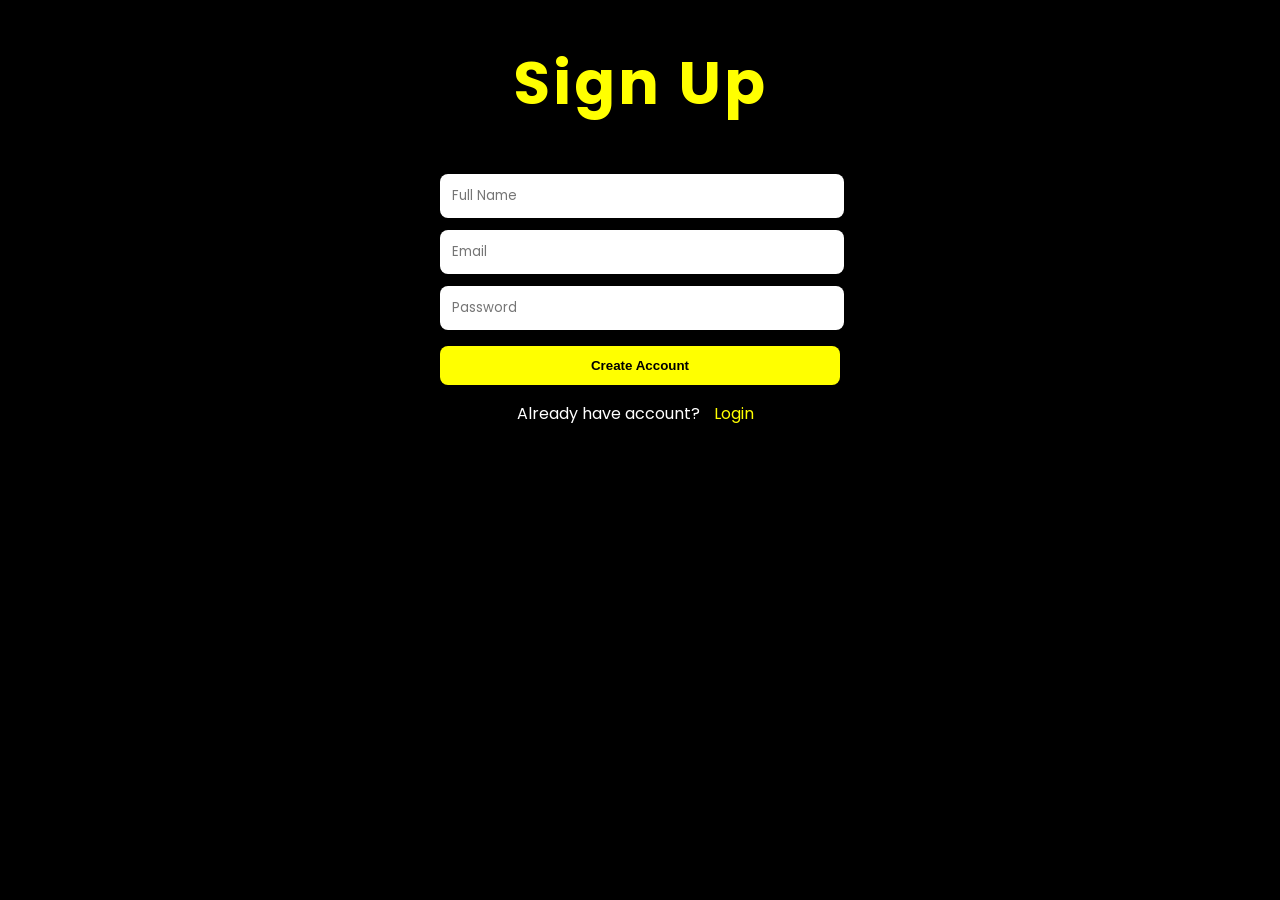
<file: index.html>
<!DOCTYPE html>
<html lang="en">
<head>
<meta charset="UTF-8">
<meta name="viewport" content="width=device-width, initial-scale=1.0">
<title>MovieList</title>
<link rel="preconnect" href="https://fonts.googleapis.com">
<link href="https://fonts.googleapis.com/css2?family=Bebas+Neue&family=Poppins:wght@400;600&display=swap" rel="stylesheet">
<link rel="stylesheet" href="styles.css">
</head>
<body>
<div style="display:flex;justify-content:space-between;max-width:1000px;margin:auto;flex-wrap:wrap">
<div>
  <a href="index.html">Home</a> | 
  <a href="design.html">Design</a> | 
  <a href="contact.html">Contact</a>
</div>
<div><span id="welcome"></span> | 
  <a href="#" onclick="logout()">Logout</a></div>
</div>

<script>
let currentUser = JSON.parse(localStorage.getItem("currentUser"));
if(!currentUser){window.location.href="signup.html";}
function logout(){localStorage.removeItem("currentUser");window.location.href="login.html";}
</script>

<h1>🎬 MovieList</h1>
<p id="welcomeText"></p>

<div class="stats">
<p>Total: <span id="total">0</span></p>
<p>Watched: <span id="watchedCount">0</span></p>
<p>Average: <span id="avgRating">0</span></p>
</div>

<h2>Add Movie</h2>
<form id="movieForm">
<input type="text" id="title" placeholder="Title e.g Avengers" required>
<input type="text" id="genre" placeholder="Genre e.g Action" required>
<input type="number" id="year" placeholder="Year e.g 2024" required>
<input type="number" id="rating" min="1" max="10" placeholder="Rating 1-10" required>
<input type="text" id="image" placeholder="Image link (optional)">
<select id="status"><option value="Watched">Watched</option><option value="To Watch">To Watch</option></select>
<button type="submit">Add Movie</button>
</form>

<h2>My Movies (10 movies with pictures)</h2>
<input type="text" id="search" placeholder="Search...">
<select id="filter"><option value="All">All</option><option value="Watched">Watched</option><option value="To Watch">To Watch</option></select>
<div id="movieList" class="movie-grid"></div>

<script src="index.js"></script>
<script>document.getElementById("welcome").textContent="Hi, "+currentUser.name; document.getElementById("welcomeText").textContent="Welcome "+currentUser.name+" - Track your movies";</script>
</body>
</html>
</file>
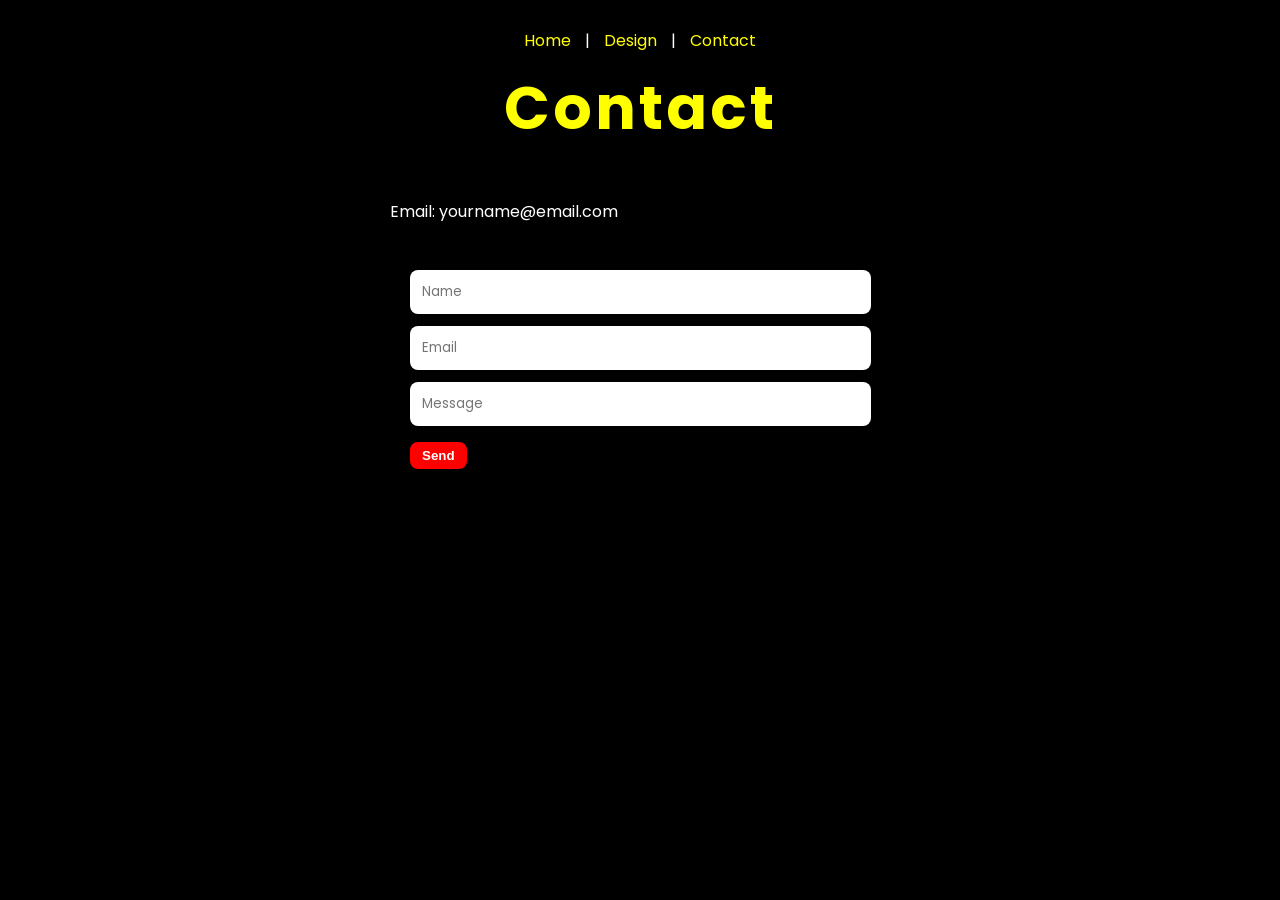
<file: contact.html>
<!DOCTYPE html><html lang="en"><head><meta charset="UTF-8"><meta name="viewport" content="width=device-width, initial-scale=1.0"><title>Contact</title><link href="https://fonts.googleapis.com/css2?family=Poppins&display=swap" rel="stylesheet"><link rel="stylesheet" href="styles.css"></head>
<body>
<a href="index.html">Home</a> | <a href="design.html">Design</a> | <a href="contact.html">Contact</a>
<h1>Contact</h1>
<div class="card" style="max-width:500px;margin:auto;padding:20px">
<p>Email: yourname@email.com</p>
<form><input type="text" placeholder="Name"><input type="email" placeholder="Email"><input type="text" placeholder="Message"><button>Send</button></form>
</div>
</body></html>
</file>
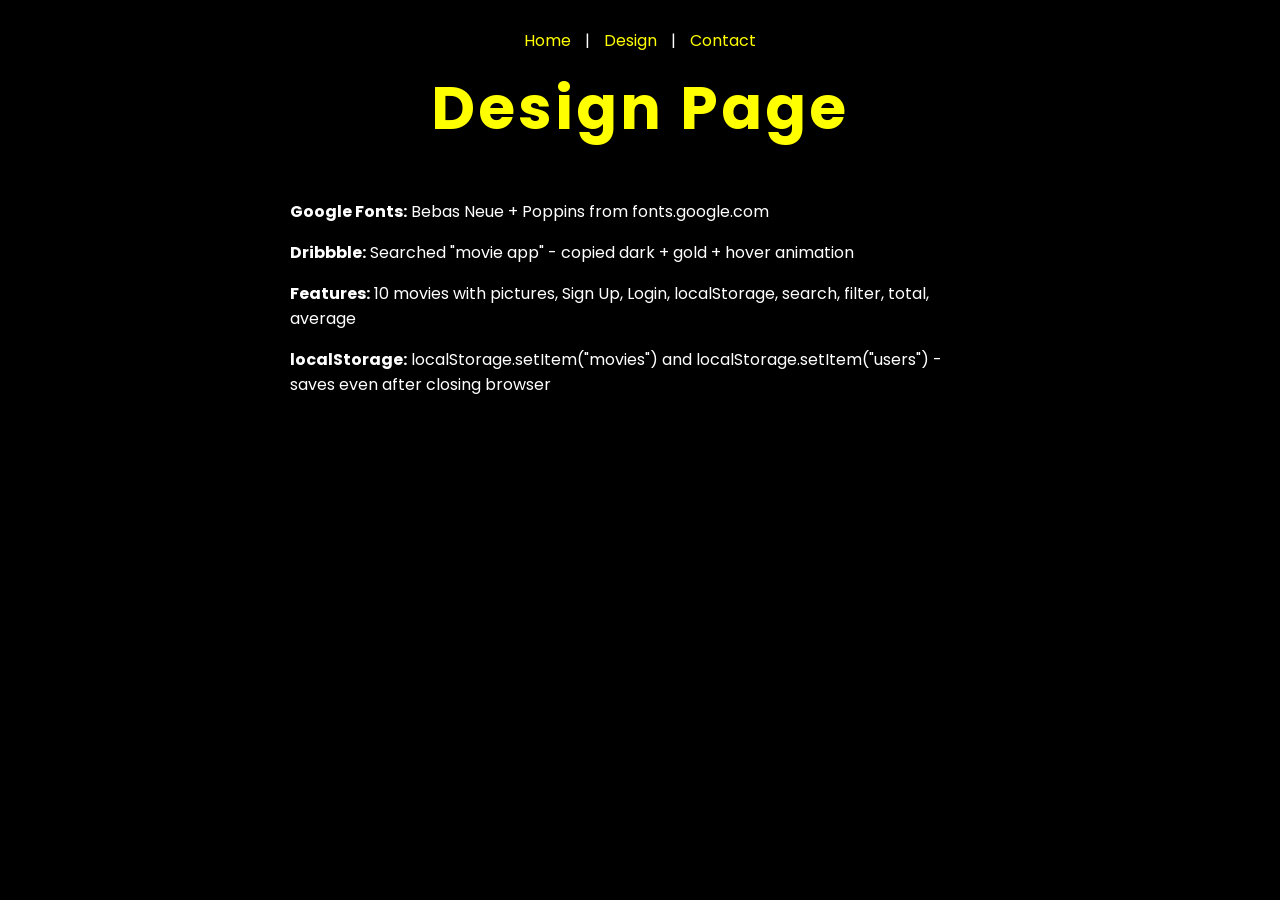
<file: design.html>
<!DOCTYPE html><html lang="en"><head><meta charset="UTF-8"><meta name="viewport" content="width=device-width, initial-scale=1.0"><title>Design</title><link href="https://fonts.googleapis.com/css2?family=Poppins&display=swap" rel="stylesheet"><link rel="stylesheet" href="styles.css"></head>
<body>
<a href="index.html">Home</a> | <a href="design.html">Design</a> | <a href="contact.html">Contact</a>
<h1>Design Page</h1>
<div class="card" style="max-width:700px;margin:auto;padding:20px">
<p><b>Google Fonts:</b> Bebas Neue + Poppins from fonts.google.com</p>
<p><b>Dribbble:</b> Searched "movie app" - copied dark + gold + hover animation</p>
<p><b>Features:</b> 10 movies with pictures, Sign Up, Login, localStorage, search, filter, total, average</p>
<p><b>localStorage:</b> localStorage.setItem("movies") and localStorage.setItem("users") - saves even after closing browser</p>
</div>
</body></html>
</file>
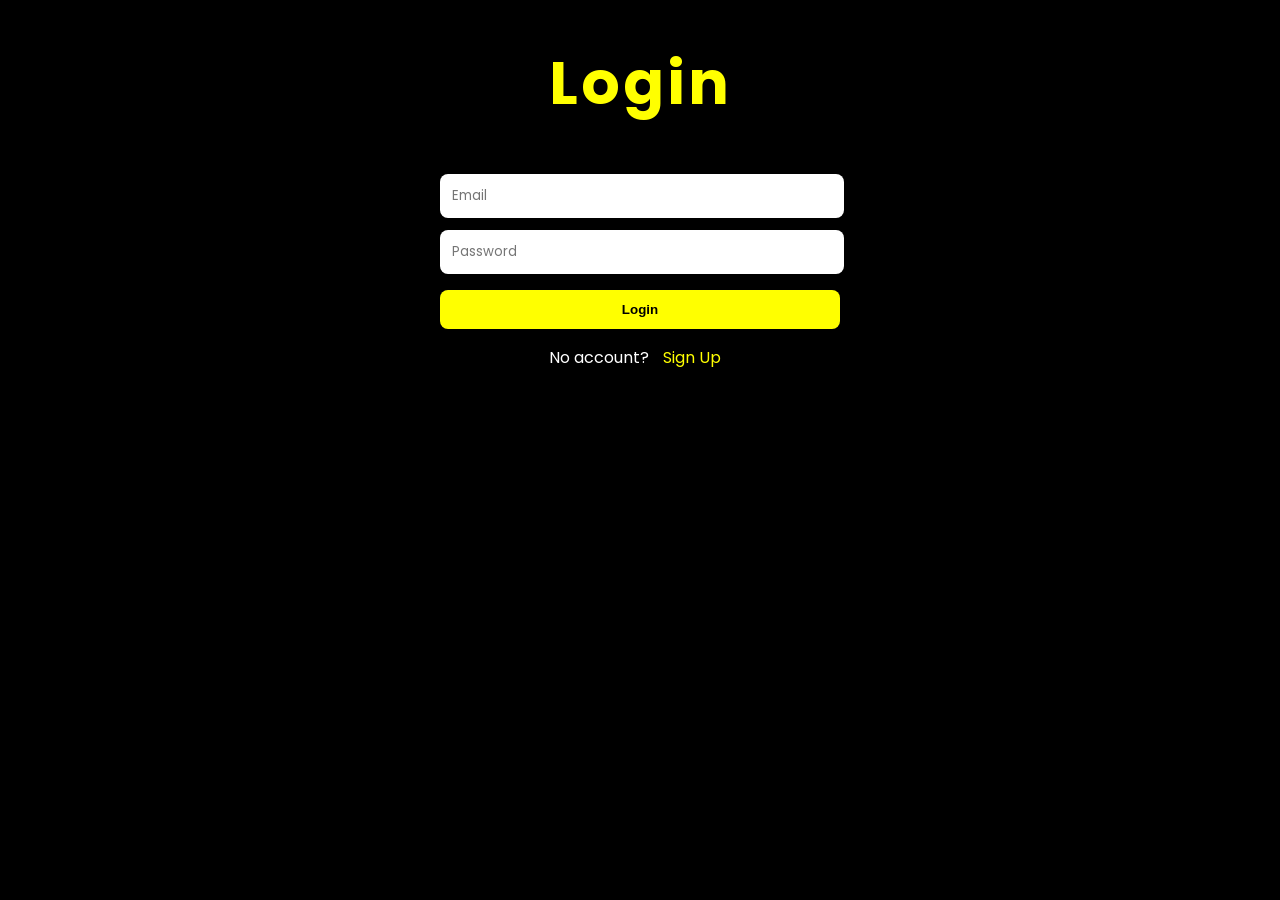
<file: login.html>
<!DOCTYPE html>
<html lang="en"><head><meta charset="UTF-8"><meta name="viewport" content="width=device-width, initial-scale=1.0"><title>Login</title><link href="https://fonts.googleapis.com/css2?family=Poppins&display=swap" rel="stylesheet"><link rel="stylesheet" href="styles.css"></head>
<body>
<h1>Login</h1>
<form id="loginForm" style="max-width:400px">
<input type="email" id="email" placeholder="Email" required>
<input type="password" id="password" placeholder="Password" required>
<button type="submit">Login</button>
<p>No account? <a href="signup.html">Sign Up</a></p>
</form>
<script>
document.getElementById("loginForm").addEventListener("submit",function(e){
e.preventDefault();
let users=JSON.parse(localStorage.getItem("users"))||[];
let found=users.find(u=>u.email===document.getElementById("email").value && u.password===document.getElementById("password").value);
if(found){localStorage.setItem("currentUser",JSON.stringify(found));window.location.href="index.html";}
else{alert("Wrong email or password!")}
});
</script>
</body></html>
</file>
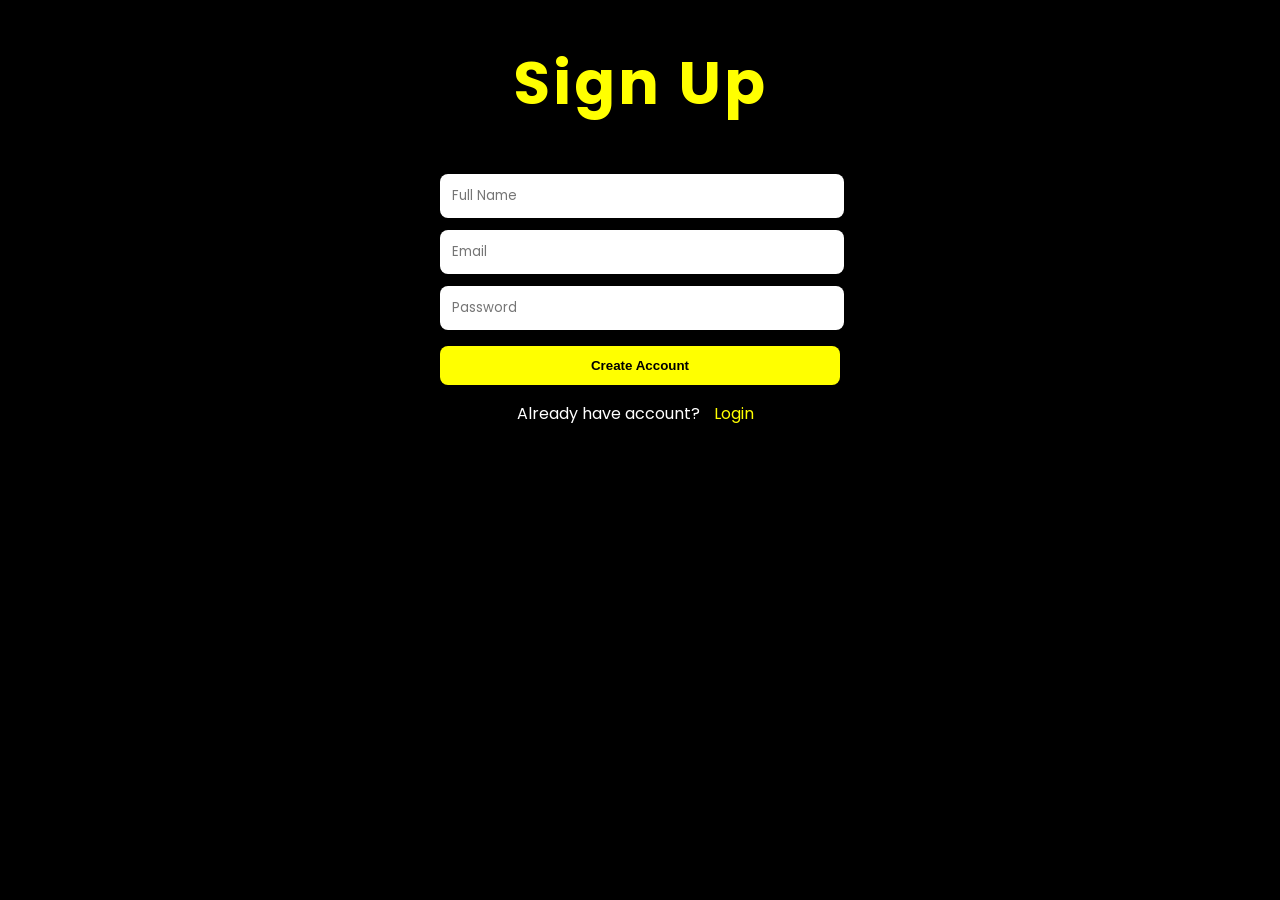
<file: signup.html>
<!DOCTYPE html>
<html lang="en"><head><meta charset="UTF-8"><meta name="viewport" content="width=device-width, initial-scale=1.0"><title>Sign Up</title><link href="https://fonts.googleapis.com/css2?family=Poppins&display=swap" rel="stylesheet"><link rel="stylesheet" href="styles.css"></head>
<body>
<h1>Sign Up</h1>
<form id="signupForm" style="max-width:400px">
<input type="text" id="name" placeholder="Full Name" required>
<input type="email" id="email" placeholder="Email" required>
<input type="password" id="password" placeholder="Password" required>
<button type="submit">Create Account</button>
<p>Already have account? <a href="login.html">Login</a></p>
</form>
<script>
document.getElementById("signupForm").addEventListener("submit",function(e){
e.preventDefault();
let users=JSON.parse(localStorage.getItem("users"))||[];
let newUser={name:document.getElementById("name").value,email:document.getElementById("email").value,password:document.getElementById("password").value};
users.push(newUser);
localStorage.setItem("users",JSON.stringify(users));
localStorage.setItem("currentUser",JSON.stringify(newUser));
alert("Account created! Welcome "+newUser.name);
window.location.href="index.html";
});
</script>
</body></html>
</file>
<file: styles.css>
body{
    font-family:'Poppins',sans-serif;
    background:black;
    color:white;
    text-align:center;
    padding:20px
}

a{
    color:yellow;
    text-decoration:none;
    margin:0 10px
}

h1{
    color:yellow;font-size:60px;
    letter-spacing:3px;
    margin:10px
}

h2{
    font-weight:600;
    border-bottom:2px solid yellow;
    padding-bottom:10px;
    display:inline-block
}

form{
    background: black;
    padding:20px;
    border-radius:10px;
    max-width:500px;
    margin:20px auto
}

input,select{
    padding:12px;
    margin:6px 0;
    width:95%;
    border-radius:8px;
    border:none;
    font-family:'Poppins',sans-serif}
input:focus,select:focus{
    outline:2px solid yellow
}

button{
    background:yellow;
    padding:12px;
    border:none;
    border-radius:8px;
    font-weight:600;
    cursor:pointer;
    width:100%;
    margin-top:10px;
}

.stats{
    background: black;
    padding:15px;
    border-radius:10px;
    display:flex;
    justify-content:space-around;
    max-width:700px;
    margin:20px auto;
    border:1px solid yellow
}

.movie-grid{
    display:grid;
    gap:20px;
    max-width:1000px;
    margin:20px auto
}

.card{
    background:black;
    border-radius:12px;
    overflow:hidden;
    text-align:left;
}

.card img{
    width:100%;
    height:280px;
    object-fit:cover
}

.card-info{
    padding:12px
}

.card button{
    background:red;
    color:white;
    width:auto;
    padding:6px 12px
}
</file>
